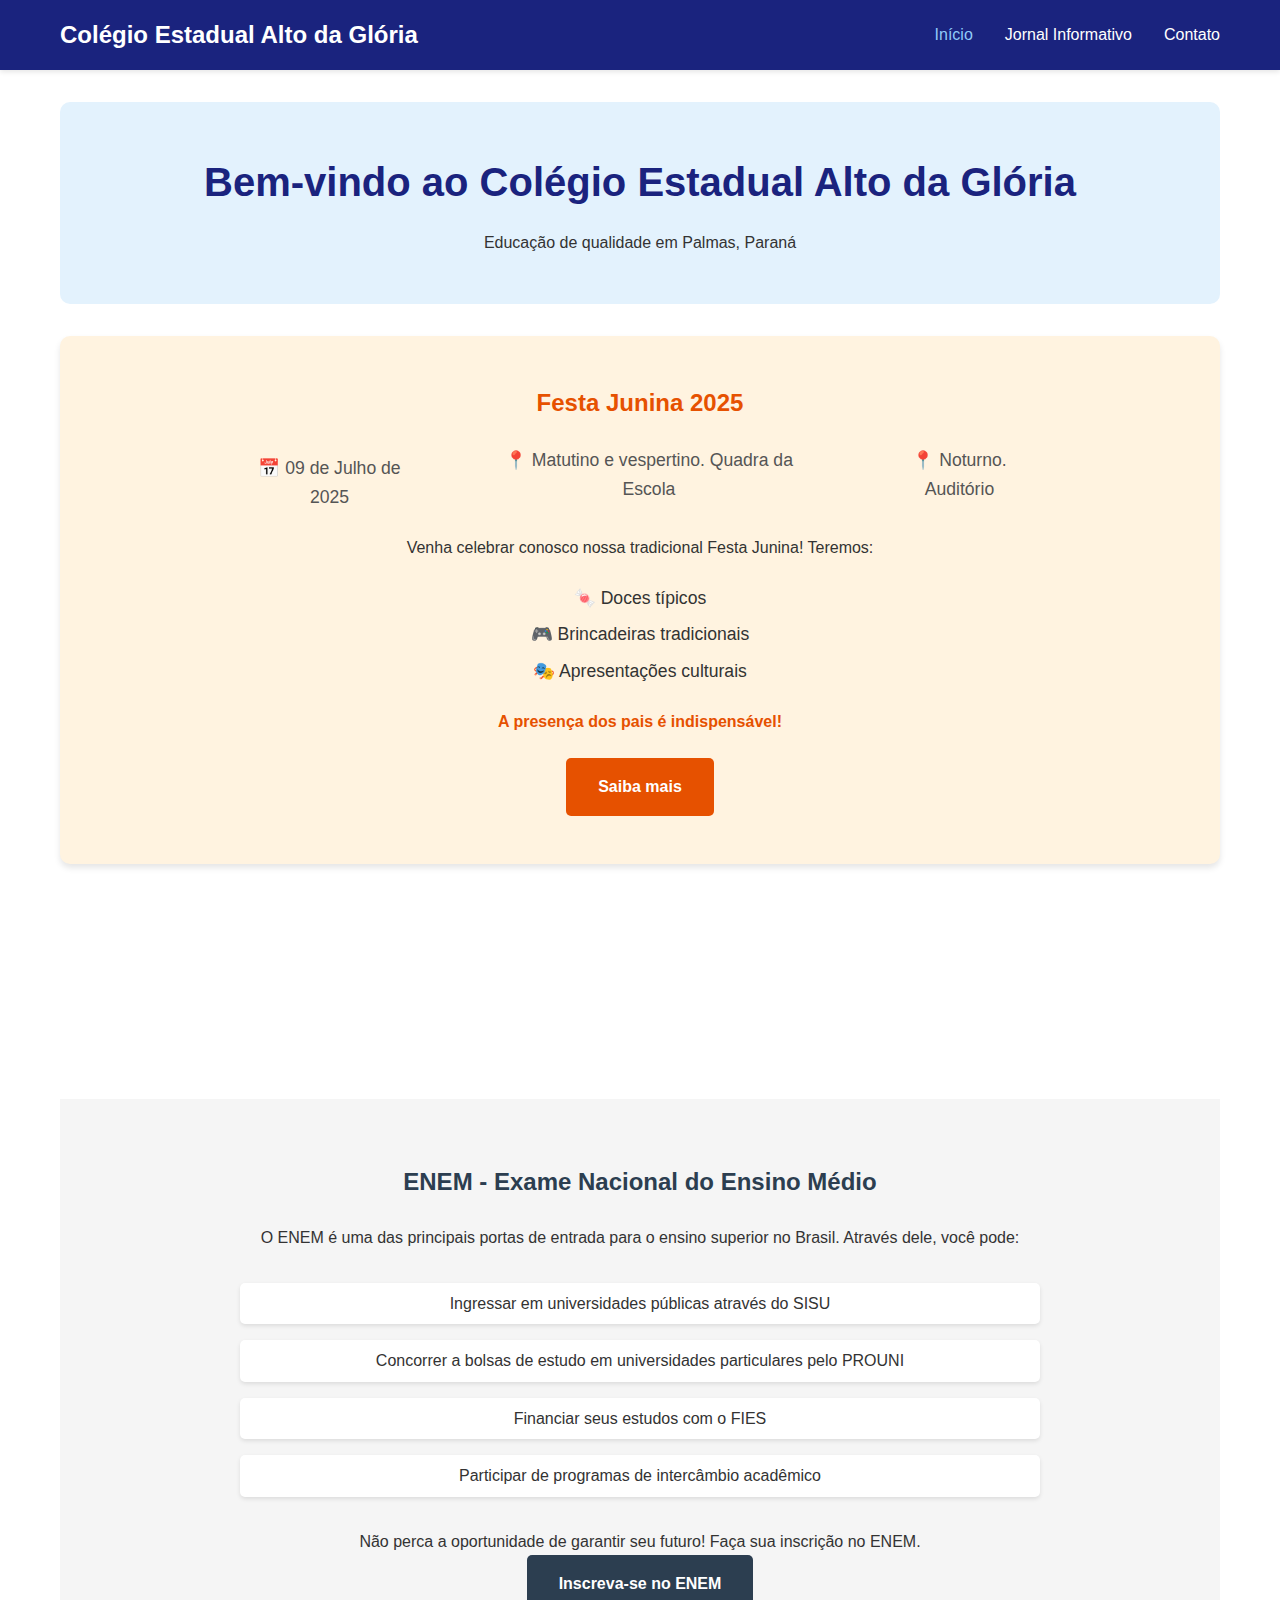
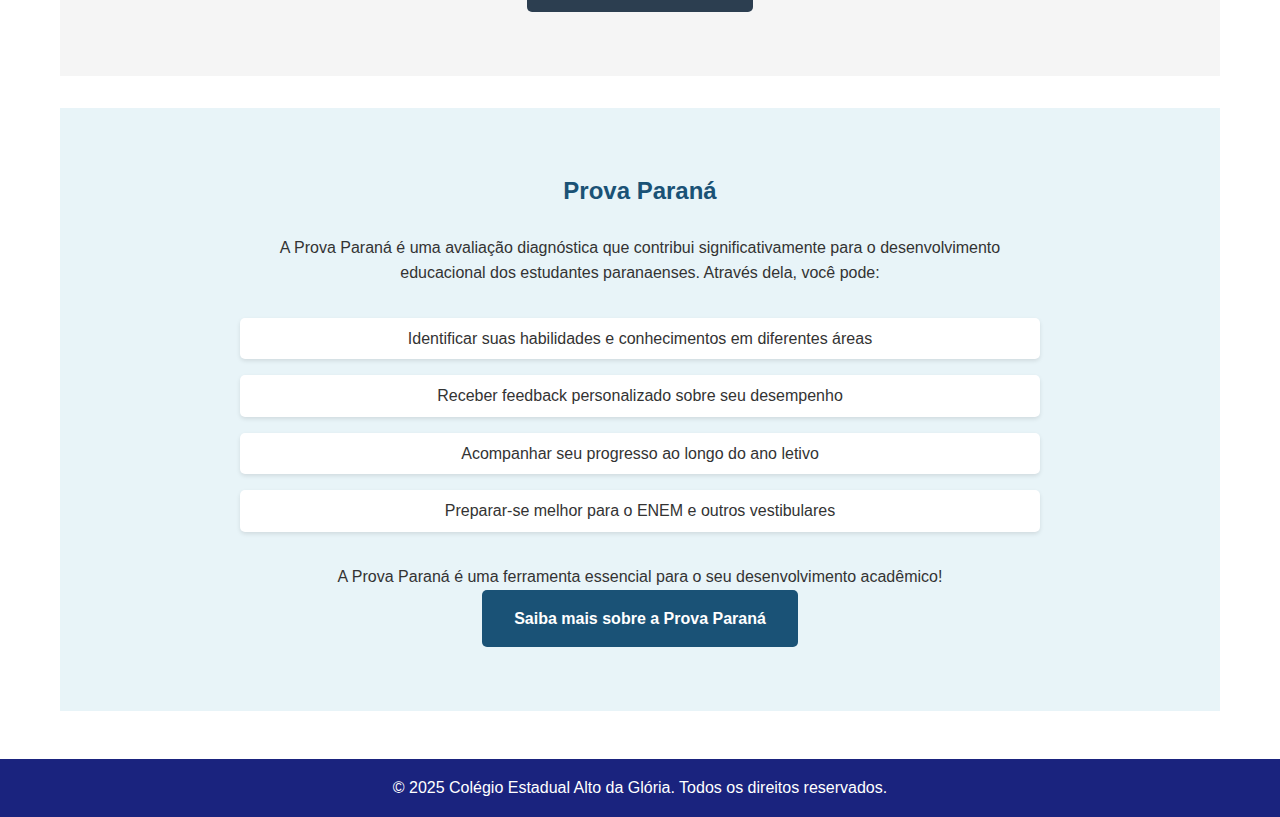
<file: index.html>
<!DOCTYPE html>
<html lang="pt-BR">
<head>
    <meta charset="UTF-8">
    <meta name="viewport" content="width=device-width, initial-scale=1.0">
    <title>Colégio Estadual Alto da Glória - Palmas, Paraná</title>
    <link rel="stylesheet" href="styles.css">
</head>
<body>
    <header>
        <nav>
            <div class="logo">
                <h1>Colégio Estadual Alto da Glória</h1>
            </div>
            <ul class="nav-links">
                <li><a href="index.html" class="active">Início</a></li>
                <li><a href="jornal.html">Jornal Informativo</a></li>
                <li><a href="contato.html">Contato</a></li>
            </ul>
        </nav>
    </header>

    <main>
        <section class="hero">
            <h2>Bem-vindo ao Colégio Estadual Alto da Glória</h2>
            <p>Educação de qualidade em Palmas, Paraná</p>
        </section>

        <section class="evento-destaque">
            <div class="evento-content">
                <h2>Festa Junina 2025</h2>
                <div class="evento-info">
                    <p class="data">📅 09 de Julho de 2025</p>
                    <br>
                    <p class="local">📍 Matutino e vespertino. Quadra da Escola</p>
                    <br>
                    <p class="local">📍 Noturno. Auditório</p>
                </div>
                <p class="descricao">Venha celebrar conosco nossa tradicional Festa Junina! Teremos:</p>
                <ul>
                    <li>🍬 Doces típicos</li>
                    <li>🎮 Brincadeiras tradicionais</li>
                    <li>🎭 Apresentações culturais</li>
                </ul>
                <p class="importante">A presença dos pais é indispensável!</p>
                <a href="festa-junina.html#festa-junina" class="evento-button">Saiba mais</a>
            </div>
        </section>

        <section class="features">
            <div class="feature-card">
                <h3>Missão</h3>
                <p>Formar cidadãos críticos e conscientes, preparados para os desafios do futuro.</p>
            </div>
            <div class="feature-card">
                <h3>Visão</h3>
                <p>Ser referência em educação de qualidade e formação integral dos estudantes.</p>
            </div>
            <div class="feature-card">
                <h3>Valores</h3>
                <p>Ética, respeito, responsabilidade e compromisso com a excelência educacional.</p>
            </div>
        </section>

        <section class="enem-section">
            <div class="enem-content">
                <h2>ENEM - Exame Nacional do Ensino Médio</h2>
                <p>O ENEM é uma das principais portas de entrada para o ensino superior no Brasil. Através dele, você pode:</p>
                <ul>
                    <li>Ingressar em universidades públicas através do SISU</li>
                    <li>Concorrer a bolsas de estudo em universidades particulares pelo PROUNI</li>
                    <li>Financiar seus estudos com o FIES</li>
                    <li>Participar de programas de intercâmbio acadêmico</li>
                </ul>
                <p>Não perca a oportunidade de garantir seu futuro! Faça sua inscrição no ENEM.</p>
                <a href="https://enem.inep.gov.br/participante/#!/inicial" target="_blank" class="enem-button">Inscreva-se no ENEM</a>
            </div>
        </section>

        <section class="prova-parana-section">
            <div class="prova-parana-content">
                <h2>Prova Paraná</h2>
                <p>A Prova Paraná é uma avaliação diagnóstica que contribui significativamente para o desenvolvimento educacional dos estudantes paranaenses. Através dela, você pode:</p>
                <ul>
                    <li>Identificar suas habilidades e conhecimentos em diferentes áreas</li>
                    <li>Receber feedback personalizado sobre seu desempenho</li>
                    <li>Acompanhar seu progresso ao longo do ano letivo</li>
                    <li>Preparar-se melhor para o ENEM e outros vestibulares</li>
                </ul>
                <p>A Prova Paraná é uma ferramenta essencial para o seu desenvolvimento acadêmico!</p>
                <a href="https://www.provaparana.pr.gov.br/apresentacao" target="_blank" class="prova-parana-button">Saiba mais sobre a Prova Paraná</a>
            </div>
        </section>
    </main>

    <footer>
        <p>&copy; 2025 Colégio Estadual Alto da Glória. Todos os direitos reservados.</p>
    </footer>

    <script src="script.js"></script>
</body>
</html>
</file>
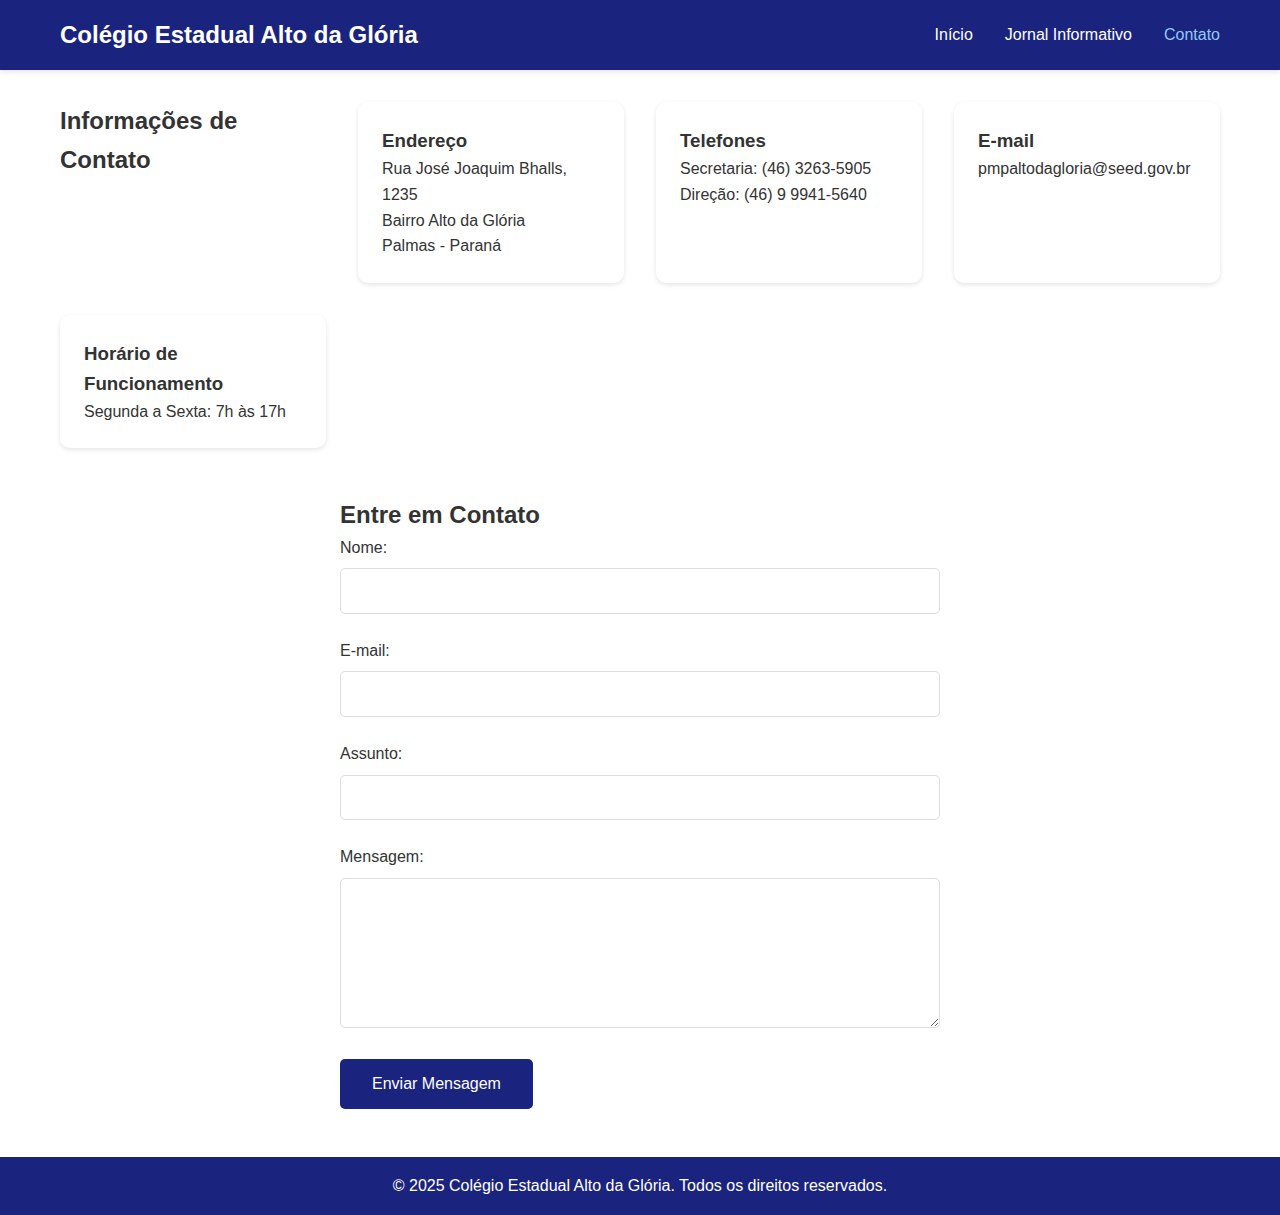
<file: contato.html>
<!DOCTYPE html>
<html lang="pt-BR">
<head>
    <meta charset="UTF-8">
    <meta name="viewport" content="width=device-width, initial-scale=1.0">
    <title>Contato - Colégio Estadual Alto da Glória</title>
    <link rel="stylesheet" href="styles.css">
</head>
<body>
    <header>
        <nav>
            <div class="logo">
                <h1>Colégio Estadual Alto da Glória</h1>
            </div>
            <ul class="nav-links">
                <li><a href="index.html">Início</a></li>
                <li><a href="jornal.html">Jornal Informativo</a></li>
                <li><a href="contato.html" class="active">Contato</a></li>
            </ul>
        </nav>
    </header>

    <main>
        <section class="contato-info">
            <h2>Informações de Contato</h2>
            <div class="info-card">
                <h3>Endereço</h3>
                <p>Rua José Joaquim Bhalls, 1235</p>
                <p>Bairro Alto da Glória</p>
                <p>Palmas - Paraná</p>
            </div>
            <div class="info-card">
                <h3>Telefones</h3>
                <p>Secretaria: (46) 3263-5905</p>
                <p>Direção: (46) 9 9941-5640</p>
            </div>
            <div class="info-card">
                <h3>E-mail</h3>
                <p>pmpaltodagloria@seed.gov.br</p>
            </div>
            <div class="info-card">
                <h3>Horário de Funcionamento</h3>
                <p>Segunda a Sexta: 7h às 17h</p>
            </div>
        </section>

        <section class="contato-form">
            <h2>Entre em Contato</h2>
            <form id="contactForm">
                <div class="form-group">
                    <label for="nome">Nome:</label>
                    <input type="text" id="nome" name="nome" required>
                </div>
                <div class="form-group">
                    <label for="email">E-mail:</label>
                    <input type="email" id="email" name="email" required>
                </div>
                <div class="form-group">
                    <label for="assunto">Assunto:</label>
                    <input type="text" id="assunto" name="assunto" required>
                </div>
                <div class="form-group">
                    <label for="mensagem">Mensagem:</label>
                    <textarea id="mensagem" name="mensagem" required></textarea>
                </div>
                <button type="submit">Enviar Mensagem</button>
            </form>
        </section>
    </main>

    <footer>
        <p>&copy; 2025 Colégio Estadual Alto da Glória. Todos os direitos reservados.</p>
    </footer>

    <script src="script.js"></script>
</body>
</html>
</file>
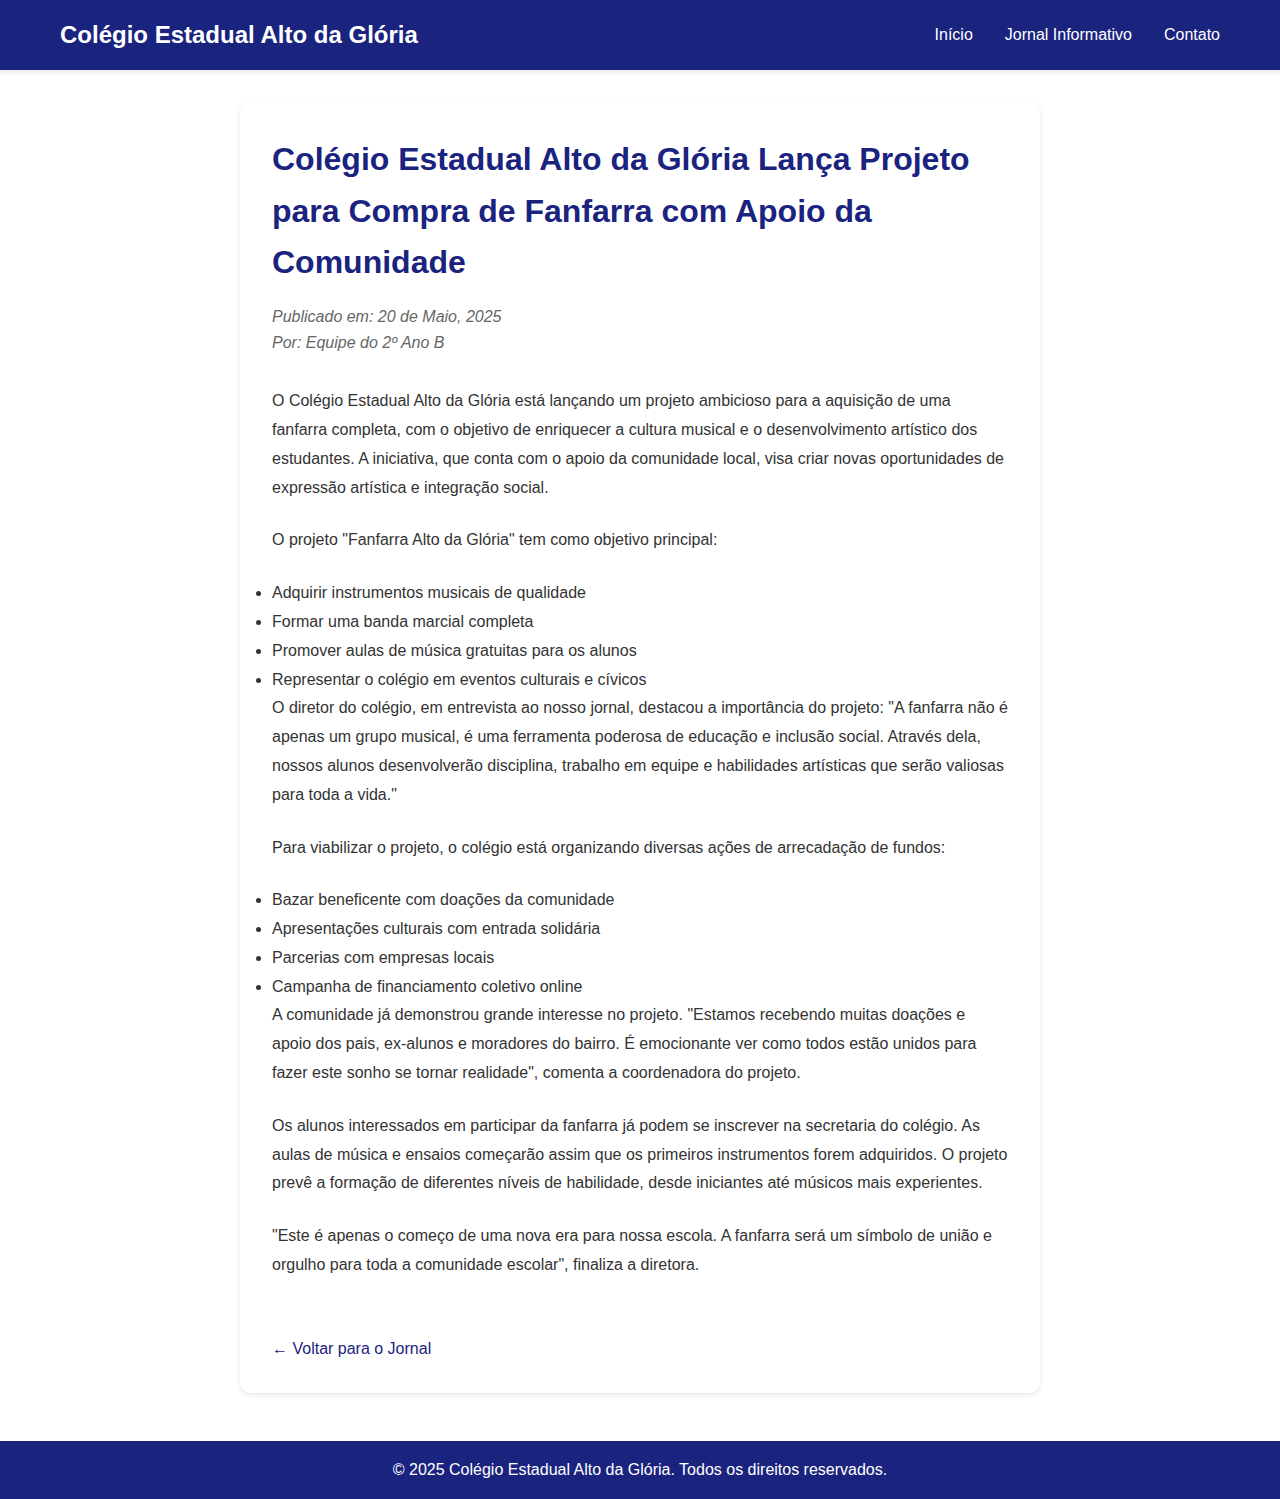
<file: fanfarra.html>
<!DOCTYPE html>
<html lang="pt-BR">
<head>
    <meta charset="UTF-8">
    <meta name="viewport" content="width=device-width, initial-scale=1.0">
    <title>Projeto Fanfarra - Colégio Estadual Alto da Glória</title>
    <link rel="stylesheet" href="styles.css">
    <style>
        .artigo-completo {
            max-width: 800px;
            margin: 0 auto;
            padding: 2rem;
            background: white;
            border-radius: 10px;
            box-shadow: 0 2px 5px rgba(0,0,0,0.1);
        }

        .artigo-completo h1 {
            color: #1a237e;
            margin-bottom: 1rem;
        }

        .artigo-completo .meta {
            color: #666;
            margin-bottom: 2rem;
            font-style: italic;
        }

        .artigo-completo .conteudo {
            line-height: 1.8;
        }

        .artigo-completo .conteudo p {
            margin-bottom: 1.5rem;
        }

        .voltar {
            display: inline-block;
            margin-top: 2rem;
            color: #1a237e;
            text-decoration: none;
            font-weight: 500;
        }

        .voltar:hover {
            text-decoration: underline;
        }
    </style>
</head>
<body>
    <header>
        <nav>
            <div class="logo">
                <h1>Colégio Estadual Alto da Glória</h1>
            </div>
            <ul class="nav-links">
                <li><a href="index.html">Início</a></li>
                <li><a href="jornal.html">Jornal Informativo</a></li>
                <li><a href="contato.html">Contato</a></li>
            </ul>
        </nav>
    </header>

    <main>
        <article class="artigo-completo">
            <h1>Colégio Estadual Alto da Glória Lança Projeto para Compra de Fanfarra com Apoio da Comunidade</h1>
            <div class="meta">
                <p>Publicado em: 20 de Maio, 2025</p>
                <p>Por: Equipe do 2º Ano B</p>
            </div>
            <div class="conteudo">
                <p>O Colégio Estadual Alto da Glória está lançando um projeto ambicioso para a aquisição de uma fanfarra completa, com o objetivo de enriquecer a cultura musical e o desenvolvimento artístico dos estudantes. A iniciativa, que conta com o apoio da comunidade local, visa criar novas oportunidades de expressão artística e integração social.</p>

                <p>O projeto "Fanfarra Alto da Glória" tem como objetivo principal:</p>

                <ul>
                    <li>Adquirir instrumentos musicais de qualidade</li>
                    <li>Formar uma banda marcial completa</li>
                    <li>Promover aulas de música gratuitas para os alunos</li>
                    <li>Representar o colégio em eventos culturais e cívicos</li>
                </ul>

                <p>O diretor do colégio, em entrevista ao nosso jornal, destacou a importância do projeto: "A fanfarra não é apenas um grupo musical, é uma ferramenta poderosa de educação e inclusão social. Através dela, nossos alunos desenvolverão disciplina, trabalho em equipe e habilidades artísticas que serão valiosas para toda a vida."</p>

                <p>Para viabilizar o projeto, o colégio está organizando diversas ações de arrecadação de fundos:</p>

                <ul>
                    <li>Bazar beneficente com doações da comunidade</li>
                    <li>Apresentações culturais com entrada solidária</li>
                    <li>Parcerias com empresas locais</li>
                    <li>Campanha de financiamento coletivo online</li>
                </ul>

                <p>A comunidade já demonstrou grande interesse no projeto. "Estamos recebendo muitas doações e apoio dos pais, ex-alunos e moradores do bairro. É emocionante ver como todos estão unidos para fazer este sonho se tornar realidade", comenta a coordenadora do projeto.</p>

                <p>Os alunos interessados em participar da fanfarra já podem se inscrever na secretaria do colégio. As aulas de música e ensaios começarão assim que os primeiros instrumentos forem adquiridos. O projeto prevê a formação de diferentes níveis de habilidade, desde iniciantes até músicos mais experientes.</p>

                <p>"Este é apenas o começo de uma nova era para nossa escola. A fanfarra será um símbolo de união e orgulho para toda a comunidade escolar", finaliza a diretora.</p>
            </div>
            <a href="jornal.html" class="voltar">← Voltar para o Jornal</a>
        </article>
    </main>

    <footer>
        <p>&copy; 2025 Colégio Estadual Alto da Glória. Todos os direitos reservados.</p>
    </footer>

    <script src="script.js"></script>
</body>
</html>
</file>
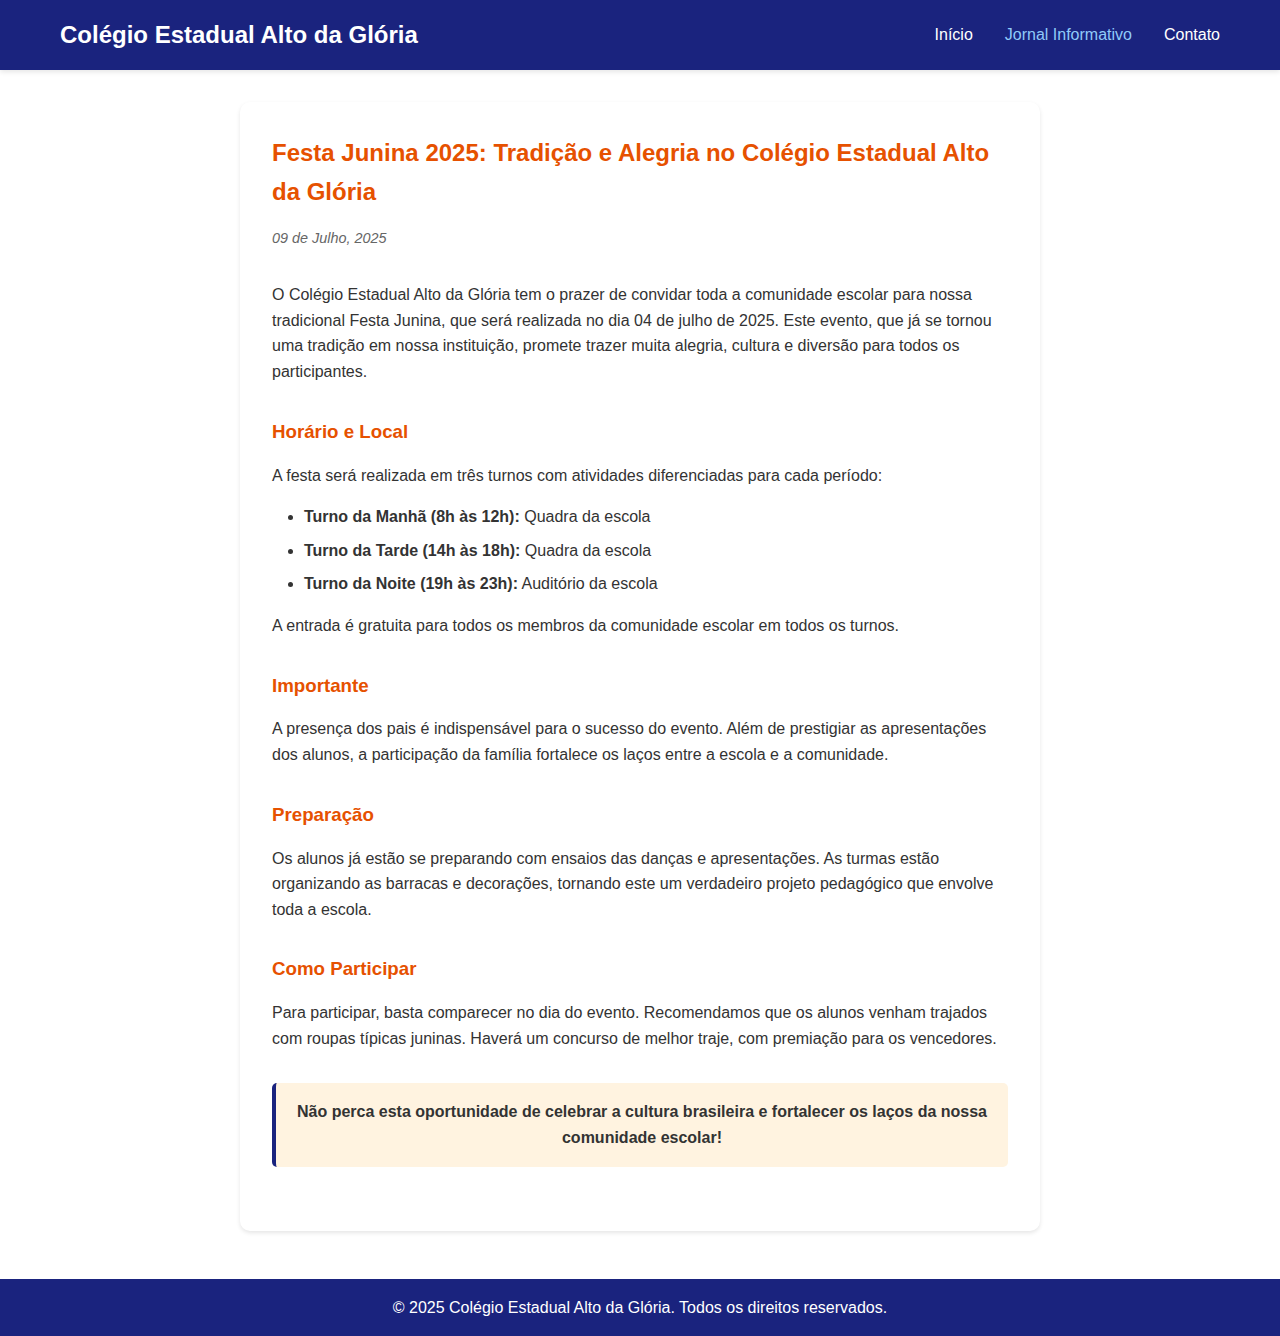
<file: festa-junina.html>
<!DOCTYPE html>
<html lang="pt-BR">
<head>
    <meta charset="UTF-8">
    <meta name="viewport" content="width=device-width, initial-scale=1.0">
    <title>Festa Junina 2025 - Colégio Estadual Alto da Glória</title>
    <link rel="stylesheet" href="styles.css">
</head>
<body>
    <header>
        <nav>
            <div class="logo">
                <h1>Colégio Estadual Alto da Glória</h1>
            </div>
            <ul class="nav-links">
                <li><a href="index.html">Início</a></li>
                <li><a href="jornal.html" class="active">Jornal Informativo</a></li>
                <li><a href="contato.html">Contato</a></li>
            </ul>
        </nav>
    </header>

    <main>
        <article class="artigo-completo">
            <h2>Festa Junina 2025: Tradição e Alegria no Colégio Estadual Alto da Glória</h2>
            <p class="data">09 de Julho, 2025</p>
            
            <div class="artigo-conteudo">
                <p>O Colégio Estadual Alto da Glória tem o prazer de convidar toda a comunidade escolar para nossa tradicional Festa Junina, que será realizada no dia 04 de julho de 2025. Este evento, que já se tornou uma tradição em nossa instituição, promete trazer muita alegria, cultura e diversão para todos os participantes.</p>



                <h3>Horário e Local</h3>
                <p>A festa será realizada em três turnos com atividades diferenciadas para cada período:</p>
                <ul>
                    <li><strong>Turno da Manhã (8h às 12h):</strong> Quadra da escola</li>
                    <li><strong>Turno da Tarde (14h às 18h):</strong> Quadra da escola</li>
                    <li><strong>Turno da Noite (19h às 23h):</strong> Auditório da escola</li>
                </ul>
                <p>A entrada é gratuita para todos os membros da comunidade escolar em todos os turnos.</p>

                <h3>Importante</h3>
                <p>A presença dos pais é indispensável para o sucesso do evento. Além de prestigiar as apresentações dos alunos, a participação da família fortalece os laços entre a escola e a comunidade.</p>

                <h3>Preparação</h3>
                <p>Os alunos já estão se preparando com ensaios das danças e apresentações. As turmas estão organizando as barracas e decorações, tornando este um verdadeiro projeto pedagógico que envolve toda a escola.</p>

                <h3>Como Participar</h3>
                <p>Para participar, basta comparecer no dia do evento. Recomendamos que os alunos venham trajados com roupas típicas juninas. Haverá um concurso de melhor traje, com premiação para os vencedores.</p>

                <p class="destaque">Não perca esta oportunidade de celebrar a cultura brasileira e fortalecer os laços da nossa comunidade escolar!</p>
            </div>
        </article>
    </main>

    <footer>
        <p>&copy; 2025 Colégio Estadual Alto da Glória. Todos os direitos reservados.</p>
    </footer>

    <script src="script.js"></script>
</body>
</html>
</file>
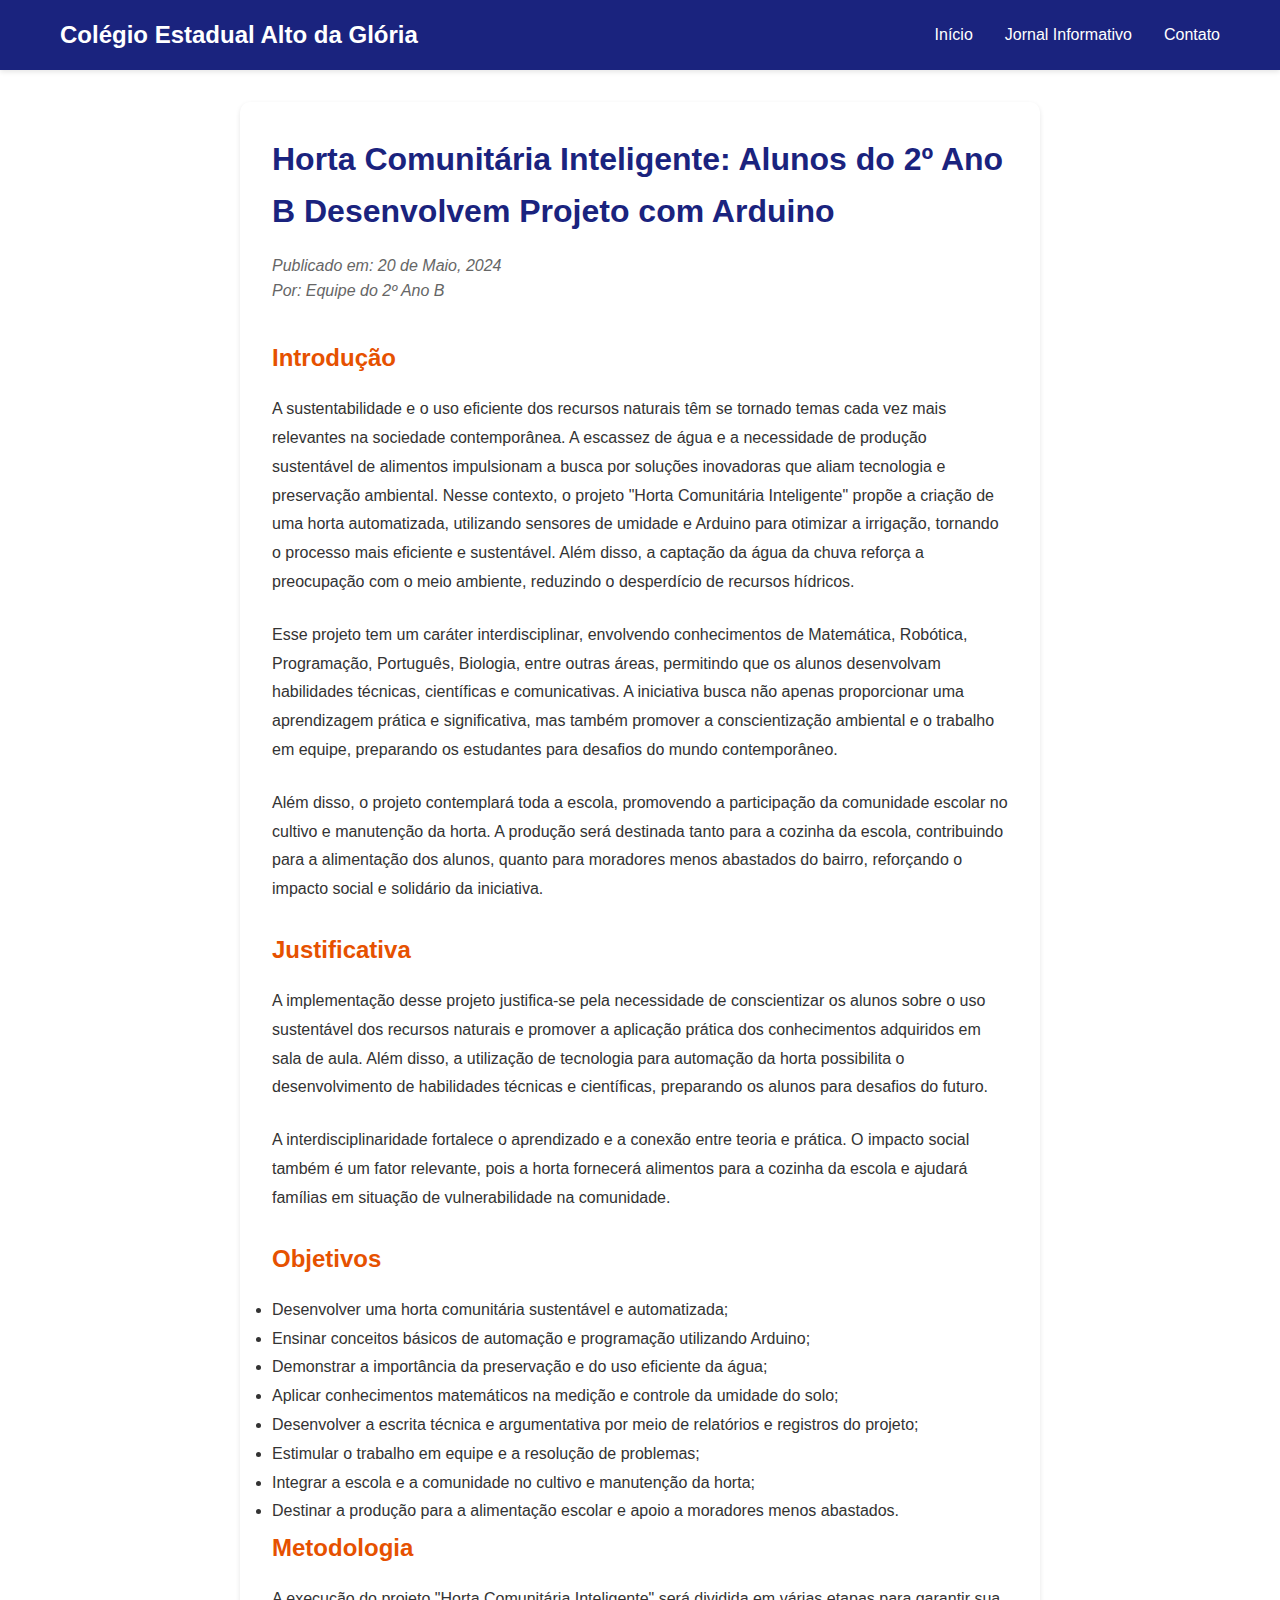
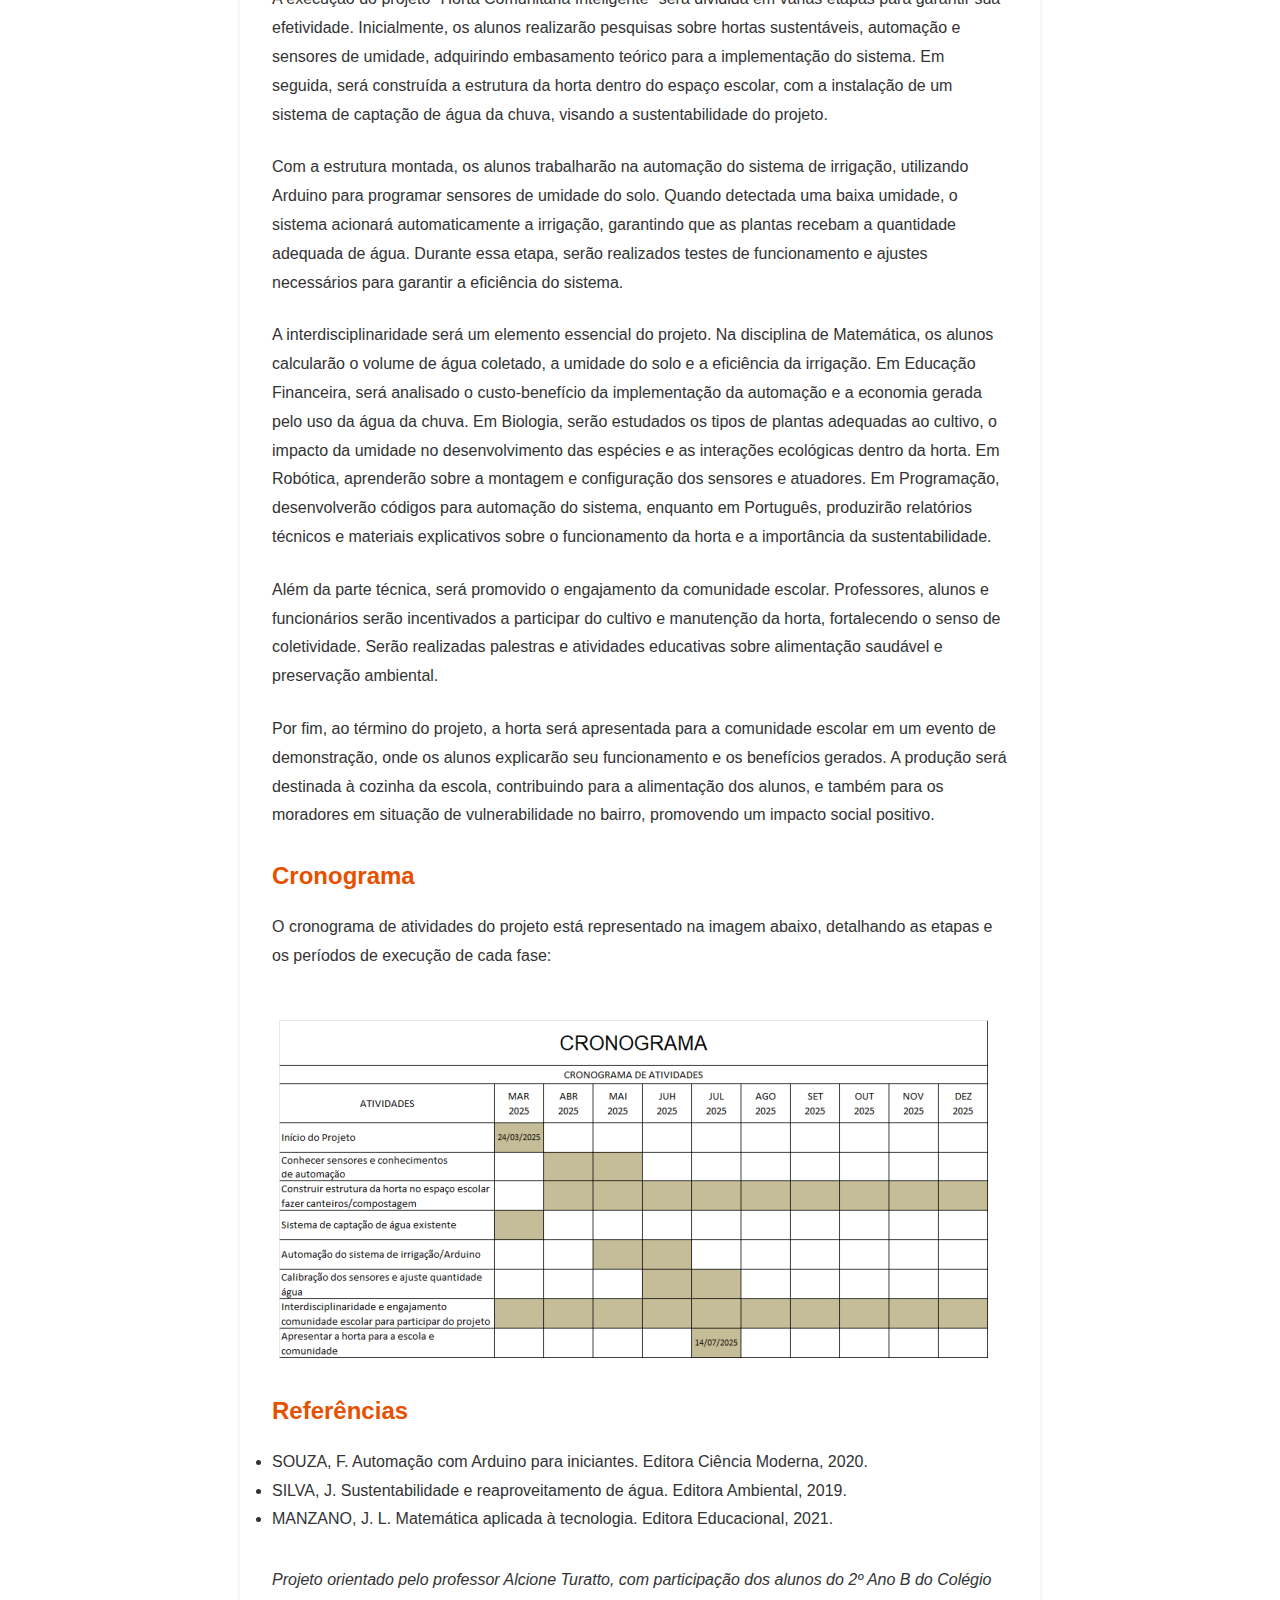
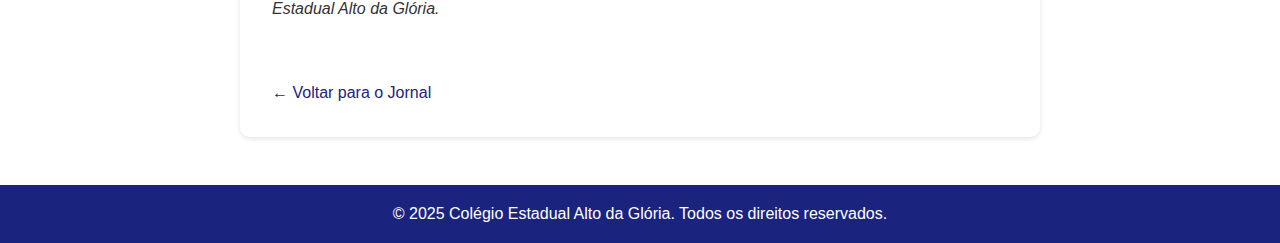
<file: horta-comunitaria.html>
<!DOCTYPE html>
<html lang="pt-BR">
<head>
    <meta charset="UTF-8">
    <meta name="viewport" content="width=device-width, initial-scale=1.0">
    <title>Horta Comunitária Inteligente - Colégio Estadual Alto da Glória</title>
    <link rel="stylesheet" href="styles.css">
    <style>
        .artigo-completo {
            max-width: 800px;
            margin: 0 auto;
            padding: 2rem;
            background: white;
            border-radius: 10px;
            box-shadow: 0 2px 5px rgba(0,0,0,0.1);
        }

        .artigo-completo h1 {
            color: #1a237e;
            margin-bottom: 1rem;
        }

        .artigo-completo .meta {
            color: #666;
            margin-bottom: 2rem;
            font-style: italic;
        }

        .artigo-completo .conteudo {
            line-height: 1.8;
        }

        .artigo-completo .conteudo p {
            margin-bottom: 1.5rem;
        }

        .voltar {
            display: inline-block;
            margin-top: 2rem;
            color: #1a237e;
            text-decoration: none;
            font-weight: 500;
        }

        .voltar:hover {
            text-decoration: underline;
        }
    </style>
</head>
<body>
    <header>
        <nav>
            <div class="logo">
                <h1>Colégio Estadual Alto da Glória</h1>
            </div>
            <ul class="nav-links">
                <li><a href="index.html">Início</a></li>
                <li><a href="jornal.html">Jornal Informativo</a></li>
                <li><a href="contato.html">Contato</a></li>
            </ul>
        </nav>
    </header>

    <main>
        <article class="artigo-completo">
            <h1>Horta Comunitária Inteligente: Alunos do 2º Ano B Desenvolvem Projeto com Arduino</h1>
            <div class="meta">
                <p>Publicado em: 20 de Maio, 2024</p>
                <p>Por: Equipe do 2º Ano B</p>
            </div>
            <div class="conteudo">
                <h2>Introdução</h2>
                <p>A sustentabilidade e o uso eficiente dos recursos naturais têm se tornado temas cada vez mais relevantes na sociedade contemporânea. A escassez de água e a necessidade de produção sustentável de alimentos impulsionam a busca por soluções inovadoras que aliam tecnologia e preservação ambiental. Nesse contexto, o projeto "Horta Comunitária Inteligente" propõe a criação de uma horta automatizada, utilizando sensores de umidade e Arduino para otimizar a irrigação, tornando o processo mais eficiente e sustentável. Além disso, a captação da água da chuva reforça a preocupação com o meio ambiente, reduzindo o desperdício de recursos hídricos.</p>
                <p>Esse projeto tem um caráter interdisciplinar, envolvendo conhecimentos de Matemática, Robótica, Programação, Português, Biologia, entre outras áreas, permitindo que os alunos desenvolvam habilidades técnicas, científicas e comunicativas. A iniciativa busca não apenas proporcionar uma aprendizagem prática e significativa, mas também promover a conscientização ambiental e o trabalho em equipe, preparando os estudantes para desafios do mundo contemporâneo.</p>
                <p>Além disso, o projeto contemplará toda a escola, promovendo a participação da comunidade escolar no cultivo e manutenção da horta. A produção será destinada tanto para a cozinha da escola, contribuindo para a alimentação dos alunos, quanto para moradores menos abastados do bairro, reforçando o impacto social e solidário da iniciativa.</p>

                <h2>Justificativa</h2>
                <p>A implementação desse projeto justifica-se pela necessidade de conscientizar os alunos sobre o uso sustentável dos recursos naturais e promover a aplicação prática dos conhecimentos adquiridos em sala de aula. Além disso, a utilização de tecnologia para automação da horta possibilita o desenvolvimento de habilidades técnicas e científicas, preparando os alunos para desafios do futuro.</p>
                <p>A interdisciplinaridade fortalece o aprendizado e a conexão entre teoria e prática. O impacto social também é um fator relevante, pois a horta fornecerá alimentos para a cozinha da escola e ajudará famílias em situação de vulnerabilidade na comunidade.</p>

                <h2>Objetivos</h2>
                <ul>
                    <li>Desenvolver uma horta comunitária sustentável e automatizada;</li>
                    <li>Ensinar conceitos básicos de automação e programação utilizando Arduino;</li>
                    <li>Demonstrar a importância da preservação e do uso eficiente da água;</li>
                    <li>Aplicar conhecimentos matemáticos na medição e controle da umidade do solo;</li>
                    <li>Desenvolver a escrita técnica e argumentativa por meio de relatórios e registros do projeto;</li>
                    <li>Estimular o trabalho em equipe e a resolução de problemas;</li>
                    <li>Integrar a escola e a comunidade no cultivo e manutenção da horta;</li>
                    <li>Destinar a produção para a alimentação escolar e apoio a moradores menos abastados.</li>
                </ul>

                <h2>Metodologia</h2>
                <p>A execução do projeto "Horta Comunitária Inteligente" será dividida em várias etapas para garantir sua efetividade. Inicialmente, os alunos realizarão pesquisas sobre hortas sustentáveis, automação e sensores de umidade, adquirindo embasamento teórico para a implementação do sistema. Em seguida, será construída a estrutura da horta dentro do espaço escolar, com a instalação de um sistema de captação de água da chuva, visando a sustentabilidade do projeto.</p>
                <p>Com a estrutura montada, os alunos trabalharão na automação do sistema de irrigação, utilizando Arduino para programar sensores de umidade do solo. Quando detectada uma baixa umidade, o sistema acionará automaticamente a irrigação, garantindo que as plantas recebam a quantidade adequada de água. Durante essa etapa, serão realizados testes de funcionamento e ajustes necessários para garantir a eficiência do sistema.</p>
                <p>A interdisciplinaridade será um elemento essencial do projeto. Na disciplina de Matemática, os alunos calcularão o volume de água coletado, a umidade do solo e a eficiência da irrigação. Em Educação Financeira, será analisado o custo-benefício da implementação da automação e a economia gerada pelo uso da água da chuva. Em Biologia, serão estudados os tipos de plantas adequadas ao cultivo, o impacto da umidade no desenvolvimento das espécies e as interações ecológicas dentro da horta. Em Robótica, aprenderão sobre a montagem e configuração dos sensores e atuadores. Em Programação, desenvolverão códigos para automação do sistema, enquanto em Português, produzirão relatórios técnicos e materiais explicativos sobre o funcionamento da horta e a importância da sustentabilidade.</p>
                <p>Além da parte técnica, será promovido o engajamento da comunidade escolar. Professores, alunos e funcionários serão incentivados a participar do cultivo e manutenção da horta, fortalecendo o senso de coletividade. Serão realizadas palestras e atividades educativas sobre alimentação saudável e preservação ambiental.</p>
                <p>Por fim, ao término do projeto, a horta será apresentada para a comunidade escolar em um evento de demonstração, onde os alunos explicarão seu funcionamento e os benefícios gerados. A produção será destinada à cozinha da escola, contribuindo para a alimentação dos alunos, e também para os moradores em situação de vulnerabilidade no bairro, promovendo um impacto social positivo.</p>

                <h2>Cronograma</h2>
                <p>O cronograma de atividades do projeto está representado na imagem abaixo, detalhando as etapas e os períodos de execução de cada fase:</p>
                <img src="img/cronograma-horta.png" alt="Cronograma do Projeto Horta Comunitária Inteligente" style="max-width:100%;margin:1rem 0;">

                <h2>Referências</h2>
                <ul>
                    <li>SOUZA, F. Automação com Arduino para iniciantes. Editora Ciência Moderna, 2020.</li>
                    <li>SILVA, J. Sustentabilidade e reaproveitamento de água. Editora Ambiental, 2019.</li>
                    <li>MANZANO, J. L. Matemática aplicada à tecnologia. Editora Educacional, 2021.</li>
                </ul>
                <p style="margin-top:2rem;font-style:italic;">Projeto orientado pelo professor Alcione Turatto, com participação dos alunos do 2º Ano B do Colégio Estadual Alto da Glória.</p>
            </div>
            <a href="jornal.html" class="voltar">← Voltar para o Jornal</a>
        </article>
    </main>

    <footer>
        <p>&copy; 2025 Colégio Estadual Alto da Glória. Todos os direitos reservados.</p>
    </footer>

    <script src="script.js"></script>
</body>
</html>
</file>
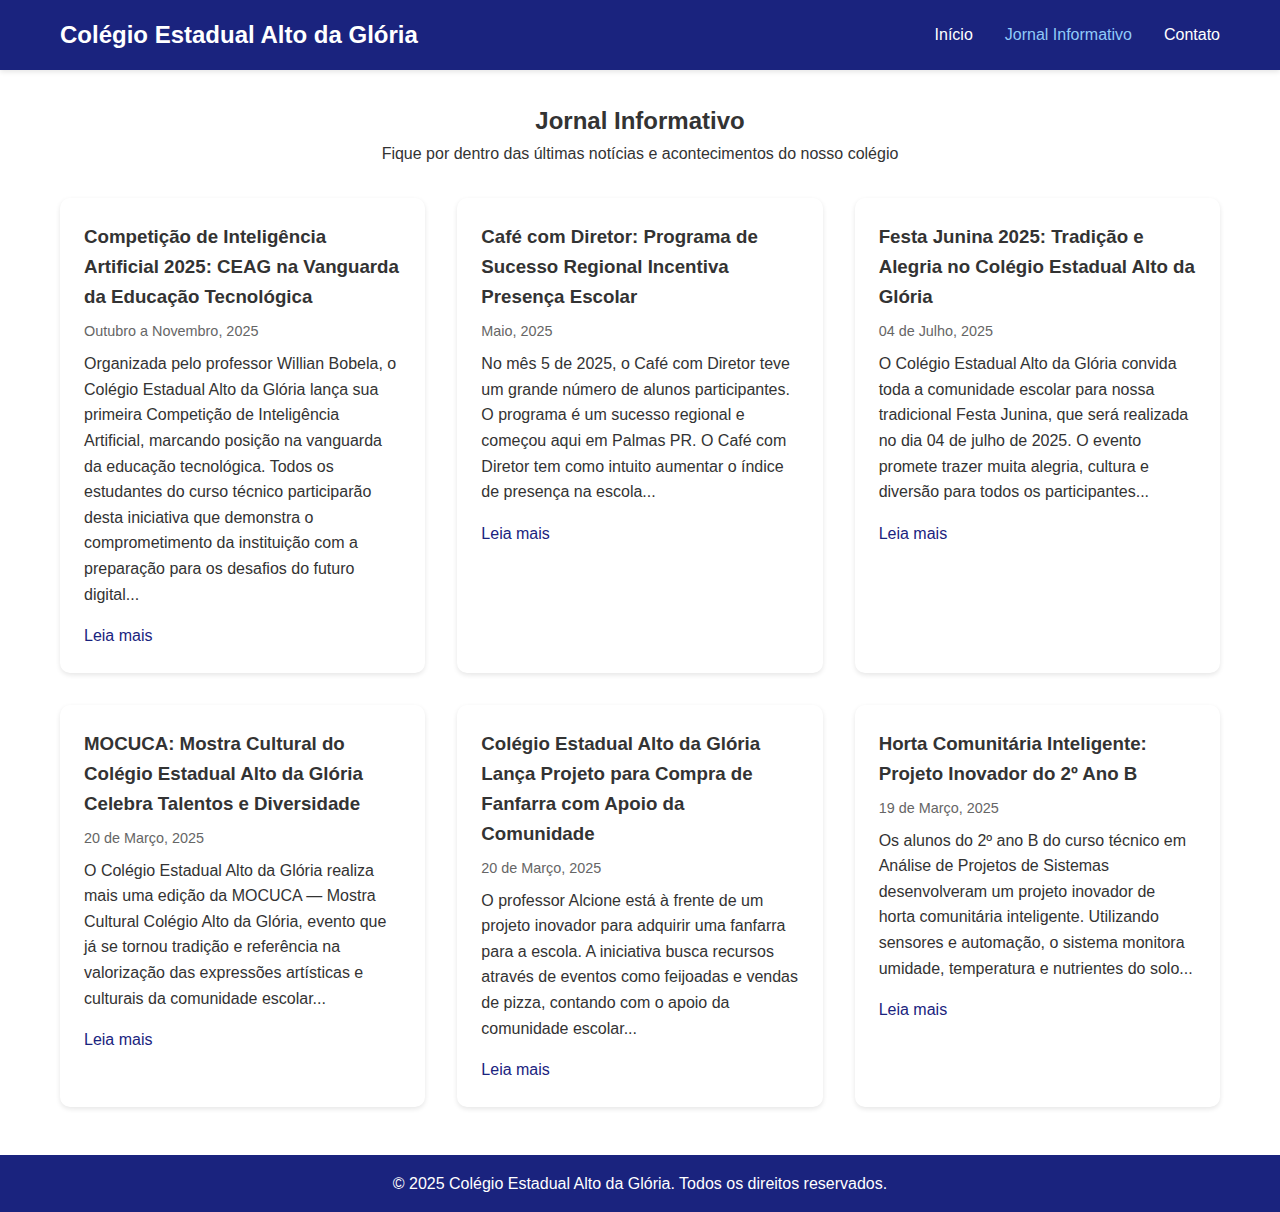
<file: jornal.html>
<!DOCTYPE html>
<html lang="pt-BR">
<head>
    <meta charset="UTF-8">
    <meta name="viewport" content="width=device-width, initial-scale=1.0">
    <title>Jornal Informativo - Colégio Estadual Alto da Glória - Palmas, Paraná</title>
    <link rel="stylesheet" href="styles.css">
</head>
<body>
    <header>
        <nav>
            <div class="logo">
                <h1>Colégio Estadual Alto da Glória</h1>
            </div>
            <ul class="nav-links">
                <li><a href="index.html">Início</a></li>
                <li><a href="jornal.html" class="active">Jornal Informativo</a></li>
                <li><a href="contato.html">Contato</a></li>
            </ul>
        </nav>
    </header>

    <main>
        <section class="jornal-header">
            <h2>Jornal Informativo</h2>
            <p>Fique por dentro das últimas notícias e acontecimentos do nosso colégio</p>
        </section>

        <section class="noticias">
            <article class="noticia-card">
                <h3>Competição de Inteligência Artificial 2025: CEAG na Vanguarda da Educação Tecnológica</h3>
                <p class="data">Outubro a Novembro, 2025</p>
                <p>Organizada pelo professor Willian Bobela, o Colégio Estadual Alto da Glória lança sua primeira Competição de Inteligência Artificial, marcando posição na vanguarda da educação tecnológica. Todos os estudantes do curso técnico participarão desta iniciativa que demonstra o comprometimento da instituição com a preparação para os desafios do futuro digital...</p>
                <a href="competicao-ia-2025.html" class="leia-mais">Leia mais</a>
            </article>

            <article class="noticia-card">
                <h3>Café com Diretor: Programa de Sucesso Regional Incentiva Presença Escolar</h3>
                <p class="data">Maio, 2025</p>
                <p>No mês 5 de 2025, o Café com Diretor teve um grande número de alunos participantes. O programa é um sucesso regional e começou aqui em Palmas PR. O Café com Diretor tem como intuito aumentar o índice de presença na escola...</p>
                <a href="cafe-com-diretor.html" class="leia-mais">Leia mais</a>
            </article>

            <article class="noticia-card" id="festa-junina">
                <h3>Festa Junina 2025: Tradição e Alegria no Colégio Estadual Alto da Glória</h3>
                <p class="data">04 de Julho, 2025</p>
                <p>O Colégio Estadual Alto da Glória convida toda a comunidade escolar para nossa tradicional Festa Junina, que será realizada no dia 04 de julho de 2025. O evento promete trazer muita alegria, cultura e diversão para todos os participantes...</p>
                <a href="festa-junina.html" class="leia-mais">Leia mais</a>
            </article>

            <article class="noticia-card">
                <h3>MOCUCA: Mostra Cultural do Colégio Estadual Alto da Glória Celebra Talentos e Diversidade</h3>
                <p class="data">20 de Março, 2025</p>
                <p>O Colégio Estadual Alto da Glória realiza mais uma edição da MOCUCA — Mostra Cultural Colégio Alto da Glória, evento que já se tornou tradição e referência na valorização das expressões artísticas e culturais da comunidade escolar...</p>
                <a href="mocuca.html" class="leia-mais">Leia mais</a>
            </article>

            <article class="noticia-card">
                <h3>Colégio Estadual Alto da Glória Lança Projeto para Compra de Fanfarra com Apoio da Comunidade</h3>
                <p class="data">20 de Março, 2025</p>
                <p>O professor Alcione está à frente de um projeto inovador para adquirir uma fanfarra para a escola. A iniciativa busca recursos através de eventos como feijoadas e vendas de pizza, contando com o apoio da comunidade escolar...</p>
                <a href="fanfarra.html" class="leia-mais">Leia mais</a>
            </article>

            <article class="noticia-card">
                <h3>Horta Comunitária Inteligente: Projeto Inovador do 2º Ano B</h3>
                <p class="data">19 de Março, 2025</p>
                <p>Os alunos do 2º ano B do curso técnico em Análise de Projetos de Sistemas desenvolveram um projeto inovador de horta comunitária inteligente. Utilizando sensores e automação, o sistema monitora umidade, temperatura e nutrientes do solo...</p>
                <a href="horta-comunitaria.html" class="leia-mais">Leia mais</a>
            </article>
        </section>
    </main>

    <footer>
        <p>&copy; 2025 Colégio Estadual Alto da Glória. Todos os direitos reservados.</p>
    </footer>

    <script src="script.js"></script>
</body>
</html>
</file>
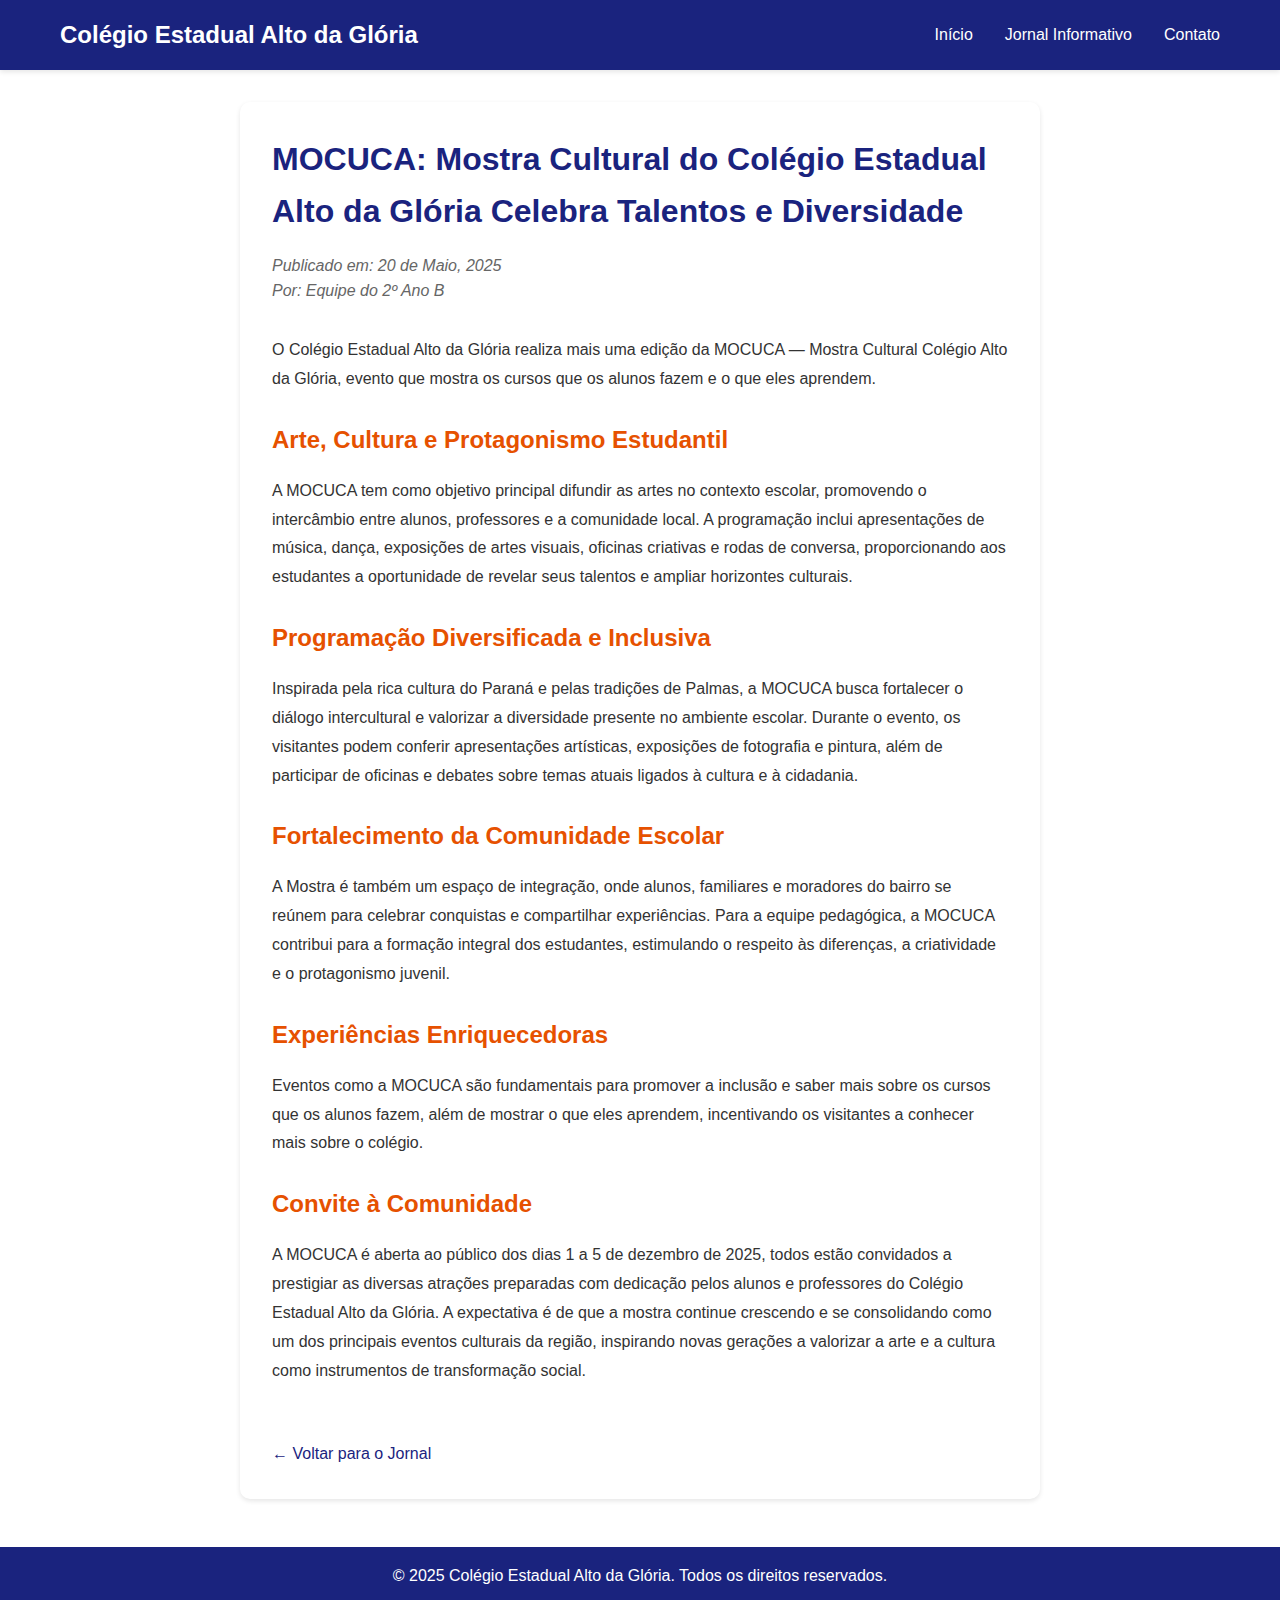
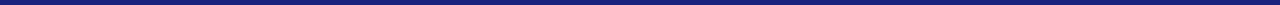
<file: mocuca.html>
<!DOCTYPE html>
<html lang="pt-BR">
<head>
    <meta charset="UTF-8">
    <meta name="viewport" content="width=device-width, initial-scale=1.0">
    <title>MOCUCA - Colégio Estadual Alto da Glória</title>
    <link rel="stylesheet" href="styles.css">
    <style>
        .artigo-completo {
            max-width: 800px;
            margin: 0 auto;
            padding: 2rem;
            background: white;
            border-radius: 10px;
            box-shadow: 0 2px 5px rgba(0,0,0,0.1);
        }

        .artigo-completo h1 {
            color: #1a237e;
            margin-bottom: 1rem;
        }

        .artigo-completo .meta {
            color: #666;
            margin-bottom: 2rem;
            font-style: italic;
        }

        .artigo-completo .conteudo {
            line-height: 1.8;
        }

        .artigo-completo .conteudo p {
            margin-bottom: 1.5rem;
        }

        .voltar {
            display: inline-block;
            margin-top: 2rem;
            color: #1a237e;
            text-decoration: none;
            font-weight: 500;
        }

        .voltar:hover {
            text-decoration: underline;
        }
    </style>
</head>
<body>
    <header>
        <nav>
            <div class="logo">
                <h1>Colégio Estadual Alto da Glória</h1>
            </div>
            <ul class="nav-links">
                <li><a href="index.html">Início</a></li>
                <li><a href="jornal.html">Jornal Informativo</a></li>
                <li><a href="contato.html">Contato</a></li>
            </ul>
        </nav>
    </header>

    <main>
        <article class="artigo-completo">
            <h1>MOCUCA: Mostra Cultural do Colégio Estadual Alto da Glória Celebra Talentos e Diversidade</h1>
            <div class="meta">
                <p>Publicado em: 20 de Maio, 2025</p>
                <p>Por: Equipe do 2º Ano B</p>
            </div>
            <div class="conteudo">
                <p>O Colégio Estadual Alto da Glória realiza mais uma edição da MOCUCA — Mostra Cultural Colégio Alto da Glória, evento que mostra os cursos que os alunos fazem e o que eles aprendem.</p>

                <h2>Arte, Cultura e Protagonismo Estudantil</h2>
                <p>A MOCUCA tem como objetivo principal difundir as artes no contexto escolar, promovendo o intercâmbio entre alunos, professores e a comunidade local. A programação inclui apresentações de música, dança, exposições de artes visuais, oficinas criativas e rodas de conversa, proporcionando aos estudantes a oportunidade de revelar seus talentos e ampliar horizontes culturais.</p>

                <h2>Programação Diversificada e Inclusiva</h2>
                <p>Inspirada pela rica cultura do Paraná e pelas tradições de Palmas, a MOCUCA busca fortalecer o diálogo intercultural e valorizar a diversidade presente no ambiente escolar. Durante o evento, os visitantes podem conferir apresentações artísticas, exposições de fotografia e pintura, além de participar de oficinas e debates sobre temas atuais ligados à cultura e à cidadania.</p>

                <h2>Fortalecimento da Comunidade Escolar</h2>
                <p>A Mostra é também um espaço de integração, onde alunos, familiares e moradores do bairro se reúnem para celebrar conquistas e compartilhar experiências. Para a equipe pedagógica, a MOCUCA contribui para a formação integral dos estudantes, estimulando o respeito às diferenças, a criatividade e o protagonismo juvenil.</p>

                <h2>Experiências Enriquecedoras</h2>
                <p>Eventos como a MOCUCA são fundamentais para promover a inclusão e saber mais sobre os cursos que os alunos fazem, além de mostrar o que eles aprendem, incentivando os visitantes a conhecer mais sobre o colégio.</p>

                <h2>Convite à Comunidade</h2>
                <p>A MOCUCA é aberta ao público dos dias 1 a 5 de dezembro de 2025, todos estão convidados a prestigiar as diversas atrações preparadas com dedicação pelos alunos e professores do Colégio Estadual Alto da Glória. A expectativa é de que a mostra continue crescendo e se consolidando como um dos principais eventos culturais da região, inspirando novas gerações a valorizar a arte e a cultura como instrumentos de transformação social.</p>
            </div>
            <a href="jornal.html" class="voltar">← Voltar para o Jornal</a>
        </article>
    </main>

    <footer>
        <p>&copy; 2025 Colégio Estadual Alto da Glória. Todos os direitos reservados.</p>
    </footer>

    <script src="script.js"></script>
</body>
</html>
</file>
<file: styles.css>
/* Reset e estilos gerais */
* {
    margin: 0;
    padding: 0;
    box-sizing: border-box;
}

body {
    font-family: 'Arial', sans-serif;
    line-height: 1.6;
    color: #333;
    background-image: url('https://www.destaque-regional.com/wp-content/uploads/2023/10/27-1.jpg');
    background-size: cover;
    background-position: center;
    background-attachment: fixed;
    background-repeat: no-repeat;
    min-height: 100vh;
}

/* Header e Navegação */
header {
    background-color: #1a237e;
    padding: 1rem 0;
    box-shadow: 0 2px 5px rgba(0,0,0,0.1);
}

nav {
    max-width: 1200px;
    margin: 0 auto;
    padding: 0 20px;
    display: flex;
    justify-content: space-between;
    align-items: center;
}

.logo h1 {
    color: white;
    font-size: 1.5rem;
}

.nav-links {
    display: flex;
    list-style: none;
}

.nav-links li {
    margin-left: 2rem;
}

.nav-links a {
    color: white;
    text-decoration: none;
    font-weight: 500;
    transition: color 0.3s ease;
}

.nav-links a:hover,
.nav-links a.active {
    color: #90caf9;
}

/* Main Content */
main {
    max-width: 1200px;
    margin: 2rem auto;
    padding: 0 20px;
}

/* Hero Section */
.hero {
    text-align: center;
    padding: 3rem 0;
    background-color: #e3f2fd;
    border-radius: 10px;
    margin-bottom: 2rem;
}

.hero h2 {
    font-size: 2.5rem;
    color: #1a237e;
    margin-bottom: 1rem;
}

/* Feature Cards */
.features {
    display: grid;
    grid-template-columns: repeat(auto-fit, minmax(300px, 1fr));
    gap: 2rem;
    margin-top: 2rem;
}

.feature-card {
    background: white;
    padding: 2rem;
    border-radius: 10px;
    box-shadow: 0 2px 5px rgba(0,0,0,0.1);
    transition: transform 0.3s ease;
}

.feature-card:hover {
    transform: translateY(-5px);
}

/* Jornal Page */
.jornal-header {
    text-align: center;
    margin-bottom: 2rem;
}

.noticias {
    display: grid;
    grid-template-columns: repeat(auto-fit, minmax(300px, 1fr));
    gap: 2rem;
}

.noticia-card {
    background: white;
    padding: 1.5rem;
    border-radius: 10px;
    box-shadow: 0 2px 5px rgba(0,0,0,0.1);
}

.data {
    color: #666;
    font-size: 0.9rem;
    margin: 0.5rem 0;
}

.leia-mais {
    display: inline-block;
    color: #1a237e;
    text-decoration: none;
    margin-top: 1rem;
    font-weight: 500;
}

/* Contato Page */
.contato-info {
    display: grid;
    grid-template-columns: repeat(auto-fit, minmax(250px, 1fr));
    gap: 2rem;
    margin-bottom: 3rem;
}

.info-card {
    background: white;
    padding: 1.5rem;
    border-radius: 10px;
    box-shadow: 0 2px 5px rgba(0,0,0,0.1);
}

.contato-form {
    max-width: 600px;
    margin: 0 auto;
}

.form-group {
    margin-bottom: 1.5rem;
}

label {
    display: block;
    margin-bottom: 0.5rem;
    font-weight: 500;
}

input,
textarea {
    width: 100%;
    padding: 0.8rem;
    border: 1px solid #ddd;
    border-radius: 5px;
    font-size: 1rem;
}

textarea {
    height: 150px;
    resize: vertical;
}

button {
    background-color: #1a237e;
    color: white;
    padding: 1rem 2rem;
    border: none;
    border-radius: 5px;
    cursor: pointer;
    font-size: 1rem;
    transition: background-color 0.3s ease;
}

button:hover {
    background-color: #283593;
}

/* Footer */
footer {
    background-color: #1a237e;
    color: white;
    text-align: center;
    padding: 1rem 0;
    margin-top: 3rem;
}

/* Responsividade */
@media (max-width: 768px) {
    nav {
        flex-direction: column;
        text-align: center;
    }

    .nav-links {
        margin-top: 1rem;
    }

    .nav-links li {
        margin: 0 1rem;
    }

    .hero h2 {
        font-size: 2rem;
    }
}

.enem-section {
    padding: 4rem 2rem;
    background-color: #f5f5f5;
    margin: 2rem 0;
}

.enem-content {
    max-width: 800px;
    margin: 0 auto;
    text-align: center;
}

.enem-content h2 {
    color: #2c3e50;
    margin-bottom: 1.5rem;
}

.enem-content ul {
    list-style-type: none;
    padding: 0;
    margin: 2rem 0;
}

.enem-content li {
    margin: 1rem 0;
    padding: 0.5rem;
    background-color: #fff;
    border-radius: 5px;
    box-shadow: 0 2px 4px rgba(0,0,0,0.1);
}

.enem-button {
    display: inline-block;
    padding: 1rem 2rem;
    background-color: #2c3e50;
    color: white;
    text-decoration: none;
    border-radius: 5px;
    font-weight: bold;
    transition: background-color 0.3s ease;
}

.enem-button:hover {
    background-color: #34495e;
}

.prova-parana-section {
    padding: 4rem 2rem;
    background-color: #e8f4f8;
    margin: 2rem 0;
}

.prova-parana-content {
    max-width: 800px;
    margin: 0 auto;
    text-align: center;
}

.prova-parana-content h2 {
    color: #1a5276;
    margin-bottom: 1.5rem;
}

.prova-parana-content ul {
    list-style-type: none;
    padding: 0;
    margin: 2rem 0;
}

.prova-parana-content li {
    margin: 1rem 0;
    padding: 0.5rem;
    background-color: #fff;
    border-radius: 5px;
    box-shadow: 0 2px 4px rgba(0,0,0,0.1);
}

.prova-parana-button {
    display: inline-block;
    padding: 1rem 2rem;
    background-color: #1a5276;
    color: white;
    text-decoration: none;
    border-radius: 5px;
    font-weight: bold;
    transition: background-color 0.3s ease;
}

.prova-parana-button:hover {
    background-color: #21618c;
}

.evento-destaque {
    background-color: #fff3e0;
    padding: 3rem 2rem;
    margin: 2rem 0;
    border-radius: 10px;
    box-shadow: 0 4px 6px rgba(0,0,0,0.1);
}

.evento-content {
    max-width: 800px;
    margin: 0 auto;
    text-align: center;
}

.evento-content h2 {
    color: #e65100;
    margin-bottom: 1.5rem;
}

.evento-info {
    display: flex;
    justify-content: center;
    gap: 2rem;
    margin: 1rem 0;
}

.evento-info p {
    font-size: 1.1rem;
    color: #555;
}

.evento-content ul {
    list-style-type: none;
    padding: 0;
    margin: 1.5rem 0;
}

.evento-content li {
    margin: 0.5rem 0;
    font-size: 1.1rem;
}

.importante {
    font-weight: bold;
    color: #e65100;
    margin: 1.5rem 0;
}

.evento-button {
    display: inline-block;
    padding: 1rem 2rem;
    background-color: #e65100;
    color: white;
    text-decoration: none;
    border-radius: 5px;
    font-weight: bold;
    transition: background-color 0.3s ease;
}

.evento-button:hover {
    background-color: #f57c00;
}

.artigo-completo {
    max-width: 800px;
    margin: 2rem auto;
    padding: 2rem;
    background-color: white;
    border-radius: 10px;
    box-shadow: 0 2px 4px rgba(0,0,0,0.1);
}

.artigo-completo h2 {
    color: #e65100;
    margin-bottom: 1rem;
}

.artigo-completo .data {
    color: #666;
    font-style: italic;
    margin-bottom: 2rem;
}

.artigo-conteudo {
    line-height: 1.6;
}

.artigo-conteudo h3 {
    color: #e65100;
    margin: 2rem 0 1rem;
}

.artigo-conteudo ul {
    margin: 1rem 0;
    padding-left: 2rem;
}

.artigo-conteudo li {
    margin: 0.5rem 0;
}

.artigo-conteudo .destaque {
    background-color: #fff3e0;
    padding: 1rem;
    border-radius: 5px;
    margin: 2rem 0;
    font-weight: bold;
    text-align: center;
}

/* Galeria de Fotos */
.galeria-fotos {
    margin: 2rem 0;
    text-align: center;
}

.galeria-fotos h3 {
    color: #e65100;
    margin-bottom: 1.5rem;
}

.fotos-grid {
    display: grid;
    grid-template-columns: repeat(auto-fit, minmax(250px, 1fr));
    gap: 1rem;
    margin: 1rem 0;
}

.foto-evento {
    width: 100%;
    height: 200px;
    object-fit: cover;
    border-radius: 8px;
    box-shadow: 0 2px 4px rgba(0,0,0,0.1);
    transition: transform 0.3s ease, box-shadow 0.3s ease;
    cursor: pointer;
}

.foto-evento:hover {
    transform: scale(1.05);
    box-shadow: 0 4px 8px rgba(0,0,0,0.2);
}

.destaque {
    background-color: #e3f2fd;
    padding: 1.5rem;
    border-radius: 8px;
    margin: 1.5rem 0;
    border-left: 4px solid #1a237e;
}

.destaque h3 {
    color: #1a237e;
    margin-bottom: 0.5rem;
}

.destaque p {
    margin: 0;
    color: #333;
}

/* Responsividade para galeria */
@media (max-width: 768px) {
    .fotos-grid {
        grid-template-columns: 1fr;
    }
    
    .evento-info {
        flex-direction: column;
        gap: 1rem;
    }
}

/* Modal Carrossel */
.modal {
    display: none;
    position: fixed;
    z-index: 1000;
    left: 0;
    top: 0;
    width: 100%;
    height: 100%;
    background-color: rgba(0, 0, 0, 0.9);
    animation: fadeIn 0.3s ease;
}

.modal-content {
    position: relative;
    margin: auto;
    padding: 0;
    width: 90%;
    max-width: 800px;
    height: 100%;
    display: flex;
    align-items: center;
    justify-content: center;
}

.modal-image {
    max-width: 100%;
    max-height: 80vh;
    object-fit: contain;
    border-radius: 8px;
    box-shadow: 0 4px 20px rgba(255, 255, 255, 0.1);
}

.close {
    position: absolute;
    top: 20px;
    right: 30px;
    color: #fff;
    font-size: 40px;
    font-weight: bold;
    cursor: pointer;
    z-index: 1001;
    transition: color 0.3s ease;
}

.close:hover {
    color: #ff6b6b;
}

.prev, .next {
    position: absolute;
    top: 50%;
    transform: translateY(-50%);
    background-color: rgba(255, 255, 255, 0.2);
    color: white;
    border: none;
    font-size: 24px;
    padding: 16px 20px;
    cursor: pointer;
    border-radius: 4px;
    transition: background-color 0.3s ease;
    z-index: 1001;
}

.prev {
    left: 20px;
}

.next {
    right: 20px;
}

.prev:hover, .next:hover {
    background-color: rgba(255, 255, 255, 0.4);
}

.image-counter {
    position: absolute;
    bottom: 20px;
    left: 50%;
    transform: translateX(-50%);
    color: white;
    background-color: rgba(0, 0, 0, 0.7);
    padding: 8px 16px;
    border-radius: 20px;
    font-size: 14px;
}

@keyframes fadeIn {
    from { opacity: 0; }
    to { opacity: 1; }
}

/* Responsividade do modal */
@media (max-width: 768px) {
    .modal-content {
        width: 95%;
    }
    
    .prev, .next {
        font-size: 18px;
        padding: 12px 16px;
    }
    
    .prev {
        left: 10px;
    }
    
    .next {
        right: 10px;
    }
    
    .close {
        top: 10px;
        right: 15px;
        font-size: 30px;
    }
}

/* Estilos para vídeo */
.video-container {
    text-align: center;
    margin: 1.5rem 0;
    padding: 1rem;
    background-color: #f8f9fa;
    border-radius: 8px;
    box-shadow: 0 2px 4px rgba(0,0,0,0.1);
}

.video-container video {
    border-radius: 8px;
    box-shadow: 0 4px 8px rgba(0,0,0,0.15);
    transition: transform 0.3s ease;
}

.video-container video:hover {
    transform: scale(1.02);
}

/* Responsividade para vídeo */
@media (max-width: 768px) {
    .video-container {
        padding: 0.5rem;
    }
    
    .video-container video {
        width: 100% !important;
        max-width: none !important;
    }
}
</file>
